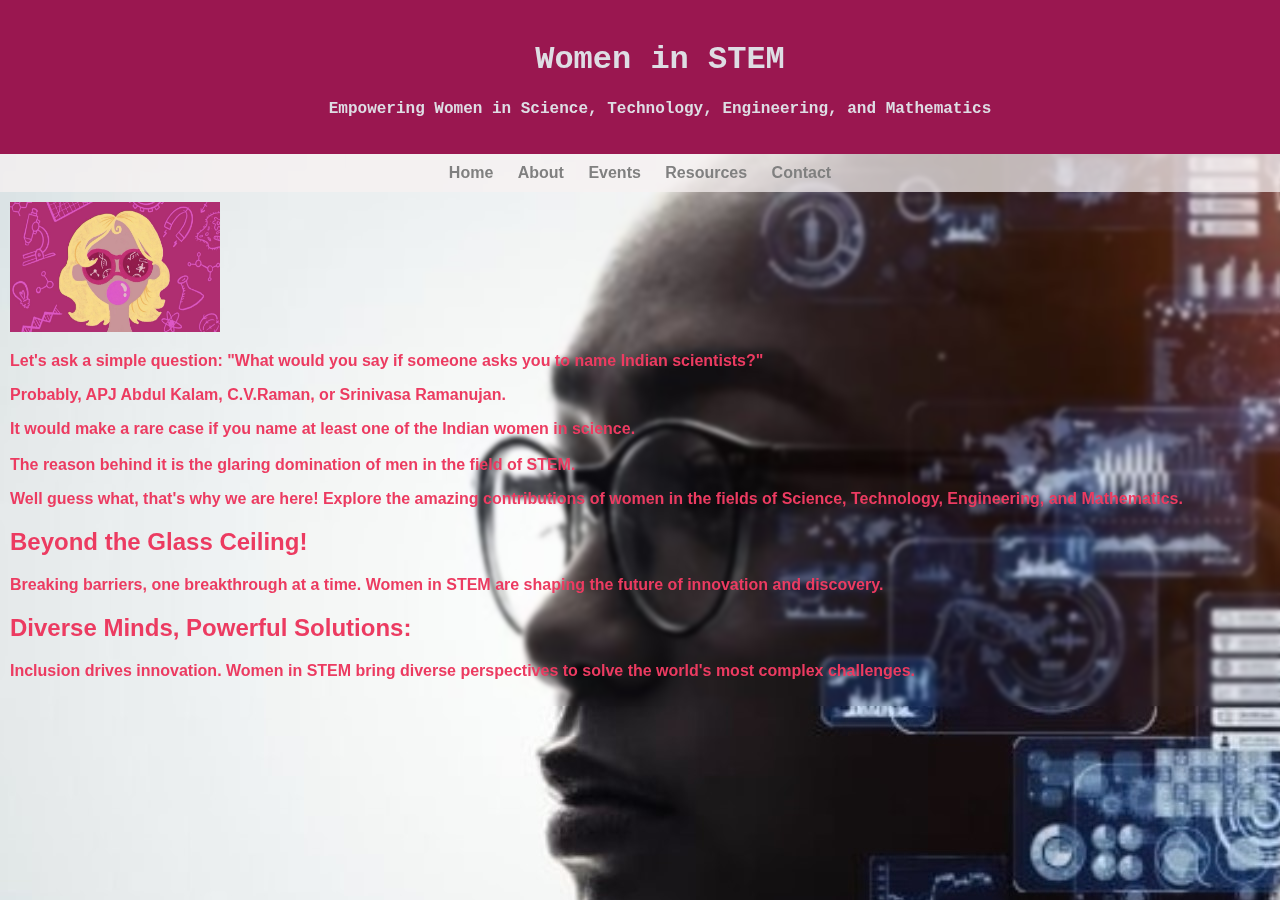
<file: index.html>
<!DOCTYPE html>
<html lang="en">
<head>
    <meta charset="UTF-8">
    <meta name="viewport" content="width=device-width, initial-scale=1.0">
    <link rel="stylesheet" href="styles.css">
    <!-- <style background="img\searchbar.jpg"></style> -->
    <title>Women in STEM</title>
</head>

<body style="background: url('./stemwomen.jpg');">
    <header>
        <h1><B>Women<B> in STEM</h1>
        <p>Empowering Women in Science, Technology, Engineering, and Mathematics</p>
    </header>

    <nav>
        <a href="index.html" target="_main">Home</a>
        <a href="About.html" target="_main">About</a>
        <a href="#events">Events</a>
        <a href="#resources">Resources</a>
        <a href="contact.html" target="_main">Contact</a>
    </nav>

    <section id="home">
        <img src="stemwomen2.jpg" width="210px" height="130px">
        <br>
        <p>Let's ask a simple question: "What would you say if someone asks you to name Indian scientists?"</p>
            <p>Probably, APJ Abdul Kalam, C.V.Raman, or Srinivasa Ramanujan.</p>
            <p>It would make a rare case if you name at least one of the Indian women in science. 
            <br><br>The reason behind it is the glaring domination of men in the field of STEM.</p>
        <p>
        Well guess what, that's why we are here! Explore the amazing contributions of women in the fields of Science, Technology, 
        Engineering, and Mathematics.<p>
        <h2>Beyond the Glass Ceiling!</h2>
        <p>Breaking barriers, one breakthrough at a time. Women in STEM are shaping the future of innovation and discovery.
            </p>
        <h2>Diverse Minds, Powerful Solutions:</h2>
        <p>Inclusion drives innovation. Women in STEM bring diverse perspectives to solve the world's most complex challenges.</p>

    </section>

    
</body>

</html>
</file>
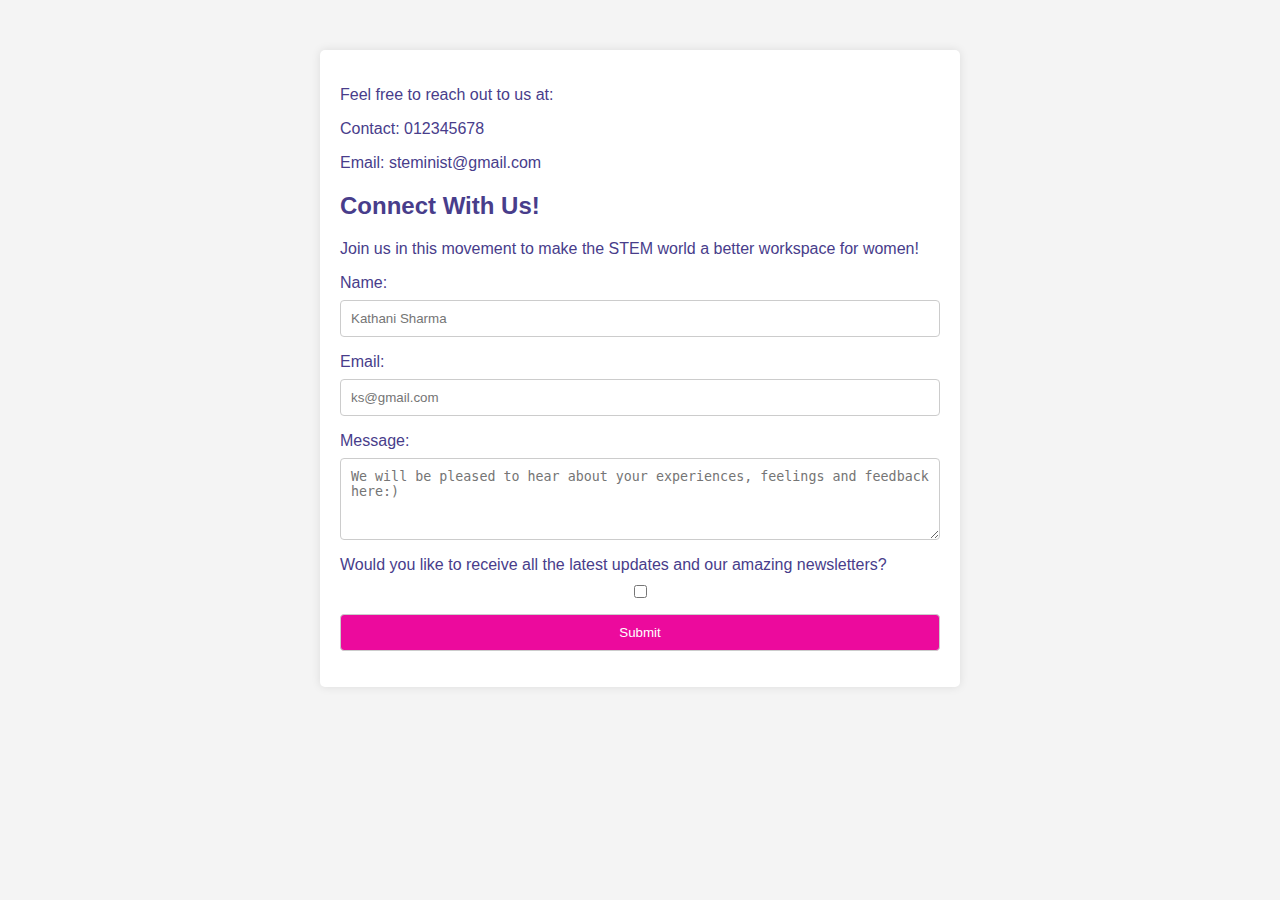
<file: contact.html>
<!DOCTYPE html>
<html lang="en">
<head>
    <meta charset="UTF-8">
    <meta name="viewport" content="width=device-width, initial-scale=1.0">
    <title>Contact Us</title>
    <style>
        body {
            font-family: Arial, sans-serif;
            margin: 0;
            padding: 0;
            background-color: #f4f4f4;
        }

        .container {
            max-width: 600px;
            margin: 50px auto;
            background-color: #fff;
            color:darkslateblue;
            padding: 20px;
            border-radius: 5px;
            box-shadow: 0 0 10px rgba(0, 0, 0, 0.1);
        }

        form {
            display: flex;
            flex-direction: column;
        }

        label {
            margin-bottom: 8px;
        }

        input, textarea {
            padding: 10px;
            margin-bottom: 16px;
            border: 1px solid #ccc;
            border-radius: 4px;
        }

        input[type="submit"] {
            background-color: #ec0a9d;
            color: #fff;
            cursor: pointer;
        }

        input[type="submit"]:hover {
            background-color: #e40f68;
        }
    </style>
</head>
<body>

    <div class="container">
        <p>Feel free to reach out to us at:</p>
        <p>Contact: 012345678</p>
        <p>Email: steminist@gmail.com</p>
        <h2>Connect With Us!</h2>
        <p>Join us in this movement to make the STEM world a better workspace for women!</p>
    
        <form action="contact.html">
            <label for="name">Name:</label>
            <input type="text" id="name" name="name" placeholder="Kathani Sharma" required>

            <label for="email">Email:</label>
            <input type="email" id="email" name="email" placeholder="ks@gmail.com" required>

            <label for="message">Message:</label>
            <textarea id="message" name="message" rows="4" placeholder="We will be pleased to hear about your experiences, feelings and feedback here:)" required></textarea>

            <label>Would you like to receive all the latest updates and our amazing newsletters?</label>
            <input type="checkbox">

            <input type="submit" value="Submit">
        </form>
    </div>

</body>
</html>
</file>
<file: styles.css>
body {
    /* font-family: 'Helveltica', sans-serif; */
    margin: 0;
    padding: 0;
    background-color: #f8f8f8;
    background-size: 1000px 100%;
    background-position: bottom right;
    backdrop-filter: blur(2px);
    background-repeat: no-repeat;
    color: #ec3b61;
}

header{
    font-family: 'Courier New', Courier, monospace;
    background-repeat: no-repeat;
    background-position: center;
    padding-top: 7px;
    padding-bottom: 10px;
    background-color: #9A1750;
    color: rgb(222, 221, 228);
    width: 100%;
    padding: 20px;
    text-align: center;
}

nav {
    font-family: 'Helveltica', sans-serif;
    background-color: rgba(247, 241, 241, 0.735); 
    color: white;
    padding: 10px;
    text-align: center;
}

nav a {
    font-family: 'Helveltica', sans-serif;
    color: grey;
    text-decoration: none;
    margin: 0 10px;
}

section {
    font-family: 'Franklin Gothic Medium', 'Arial Narrow', Arial, sans-serif;
    padding: 10px;
}

footer {
    background-color: #333; 
    color: #fff;
    text-align: center;
    padding: 10px;
    position: absolute;
    bottom: 0;
    width: 100%;
}
</file>
